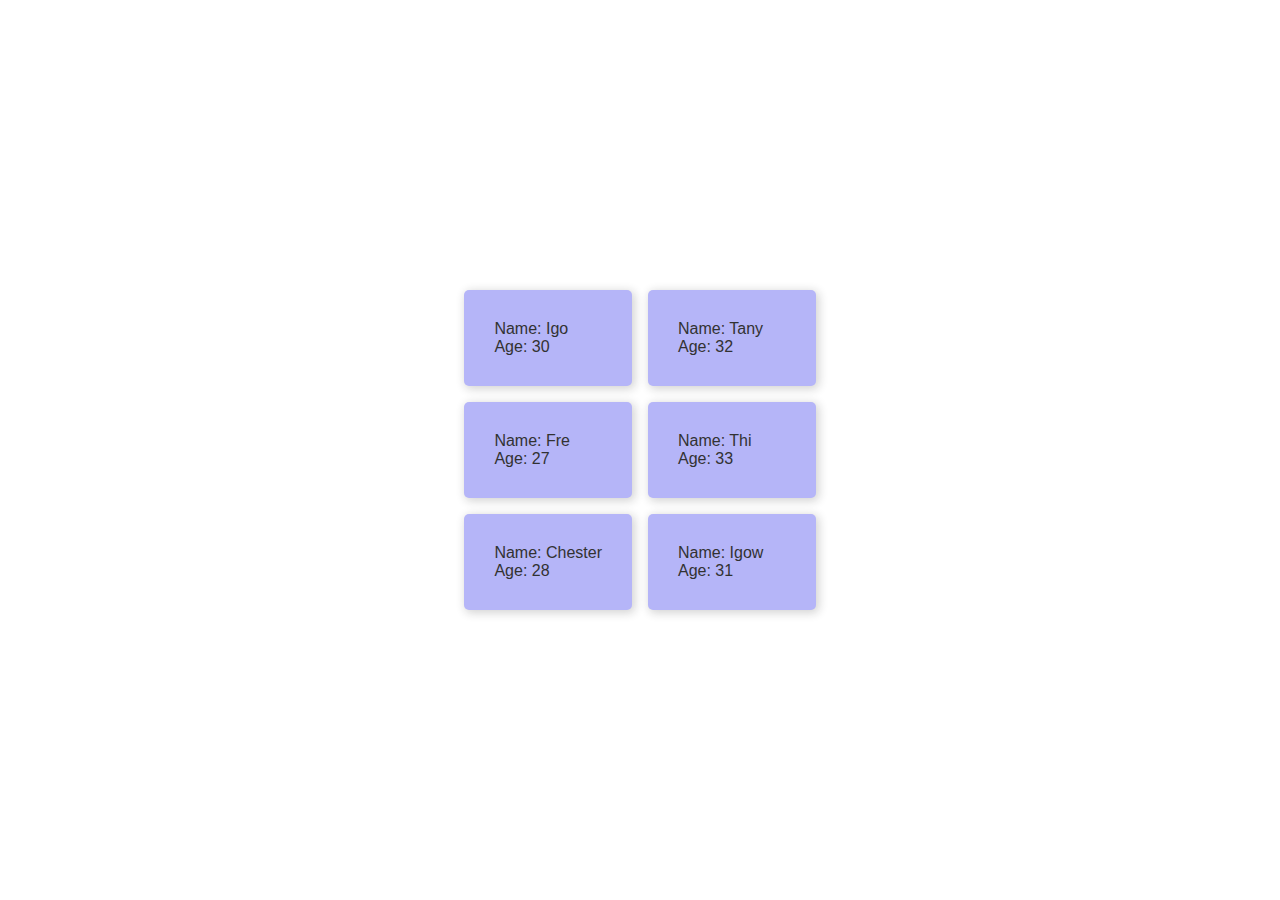
<file: Generate-Info-Cards/index.html>
<!DOCTYPE html>
<html lang="en">
	<head>
		<meta charset="UTF-8" />
		<meta http-equiv="X-UA-Compatible" content="IE=edge" />
		<meta name="viewport" content="width=device-width, initial-scale=1.0" />
		<title>Generate Info Cards</title>
		<link rel="stylesheet" href="/Generate-Info-Cards/styles.css" />
		<script src="/Generate-Info-Cards/index.js" defer></script>
	</head>
	<body>
		<div class="info"></div>
	</body>
</html>
</file>
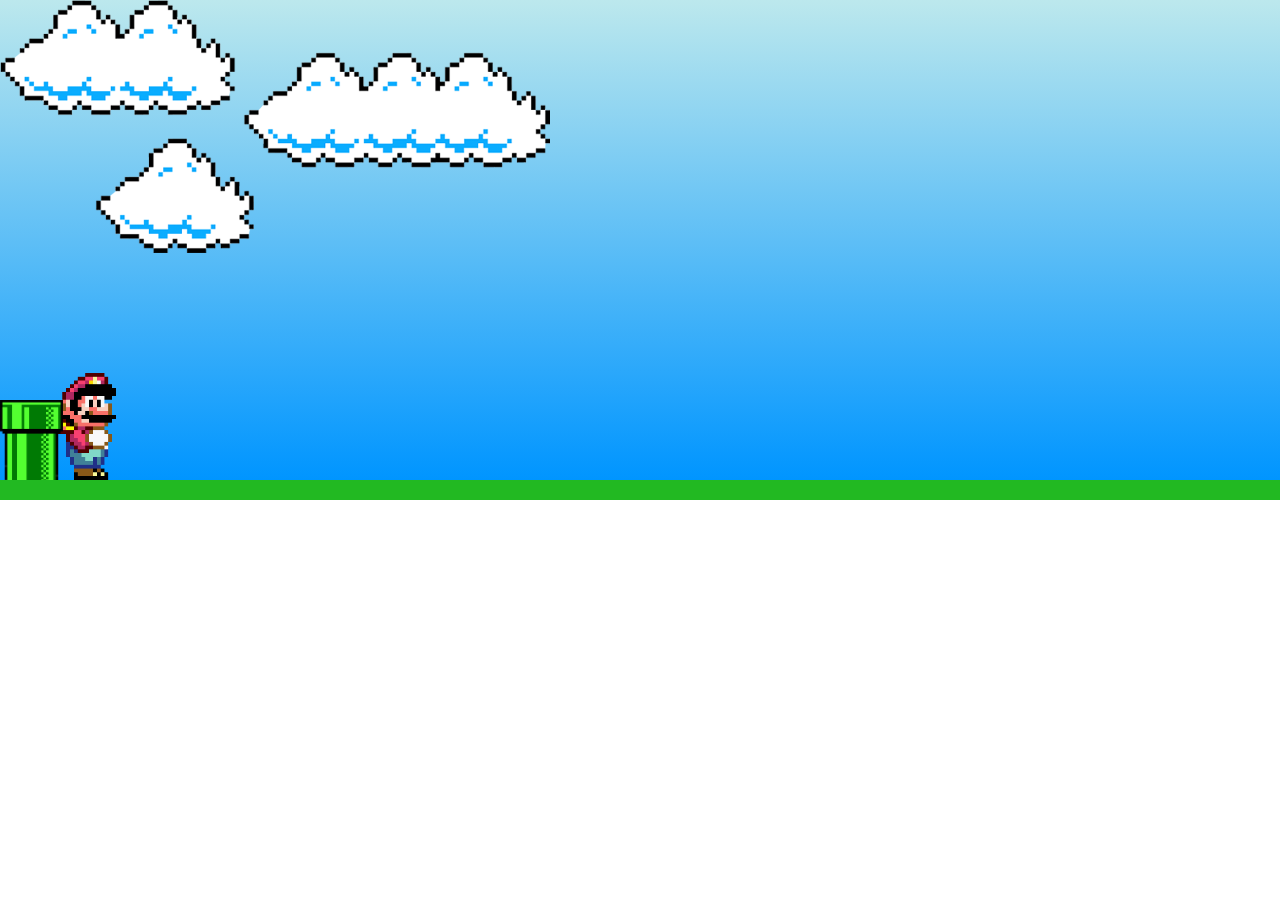
<file: Mario-Jump/index.html>
<!DOCTYPE html>
<html lang="en">
	<head>
		<meta charset="UTF-8" />
		<meta http-equiv="X-UA-Compatible" content="IE=edge" />
		<meta name="viewport" content="width=device-width, initial-scale=1.0" />
		<link rel="preconnect" href="https://fonts.googleapis.com" />
		<link rel="preconnect" href="https://fonts.gstatic.com" crossorigin />
		<link
			href="https://fonts.googleapis.com/css2?family=DotGothic16&display=swap"
			rel="stylesheet"
		/>
		<title>Mario</title>
		<link rel="stylesheet" href="/Mario-Jump/styles.css" />
		<script src="/Mario-Jump/index.js" defer></script>
	</head>

	<body>
		<div class="game-board">
			<img src="/Mario-Jump/images/clouds.png" class="clouds" />
			<img src="/Mario-Jump/images/mario.gif" class="mario" />
			<img src="/Mario-Jump/images/pipe.png" class="pipe" />

			<div class="game-over-container hidden">
				<h1>Game-Over</h1>
				<h2>Your Score: <span class="score">0</span></h2>
				<button class="btn">Restart</button>
			</div>
		</div>
		<footer>
			<!-- Original Idea From: https://youtu.be/r9buAwVBDhA -->
		</footer>
	</body>
</html>
</file>
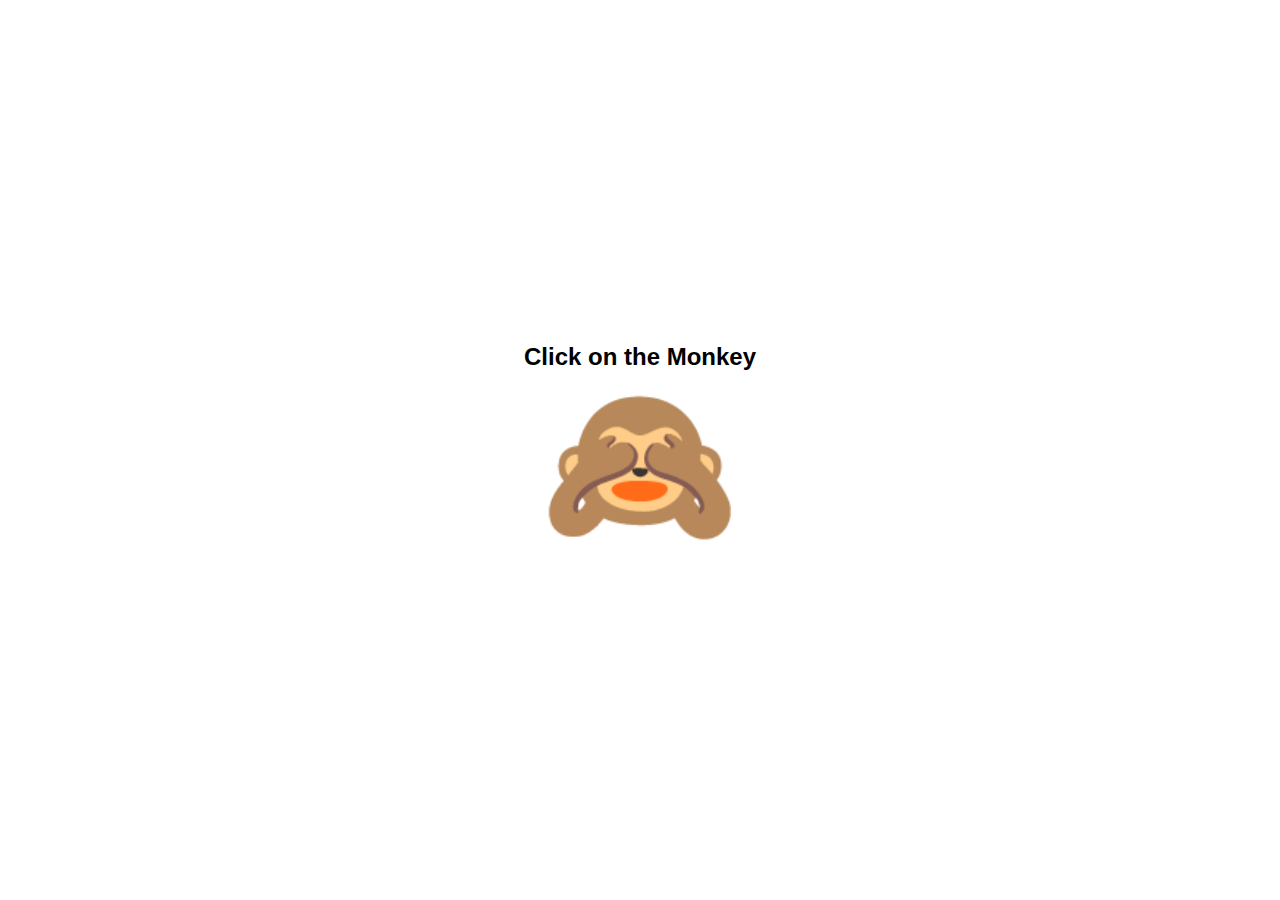
<file: Monkey-Emoji/index.html>
<!DOCTYPE html>
<html lang="en">
	<head>
		<meta charset="UTF-8" />
		<meta http-equiv="X-UA-Compatible" content="IE=edge" />
		<meta name="viewport" content="width=device-width, initial-scale=1.0" />
		<title>Click on the Monkey!</title>
		<link rel="stylesheet" href="/Monkey-Emoji/styles.css" />
	</head>
	<body>
		<h2>Click on the Monkey</h2>
		<div class="emoji">🙈</div>
		<!-- <div class="emoji open">🙉</div> -->
		<script src="/Monkey-Emoji/index.js" defer></script>
	</body>
</html>
</file>
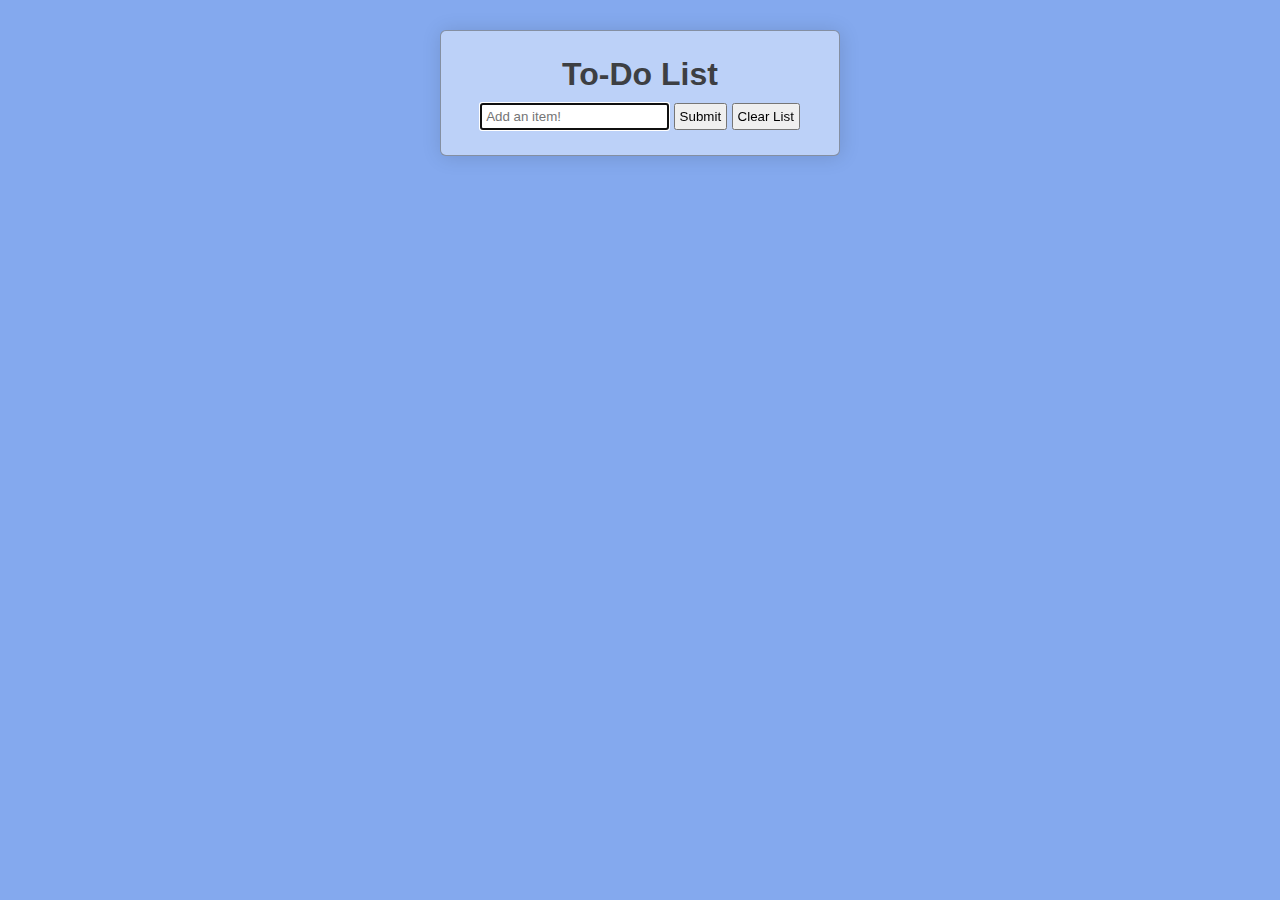
<file: To-Do-List/index.html>
<!DOCTYPE html>
<html lang="en">
	<head>
		<meta charset="UTF-8" />
		<meta http-equiv="X-UA-Compatible" content="IE=edge" />
		<meta name="viewport" content="width=device-width, initial-scale=1.0" />
		<title>To-Do List</title>
		<link rel="stylesheet" href="/To-Do-List/styles.css" />
		<script src="/To-Do-List/index.js" defer></script>
	</head>
	<body>
		<div class="container">
			<h1>To-Do List</h1>
			<div>
				<input
					class="text-input"
					type="text"
					placeholder="Add an item!"
					autofocus
					required="true"
					maxlength="22"
				/>
				<button class="submit-btn">Submit</button>
				<button class="clear-list-btn">Clear List</button>
			</div>
		</div>

		<div class="list-container">
			<ul class="to-do-list"></ul>
		</div>
	</body>
</html>
</file>
<file: Generate-Info-Cards/styles.css>
html {
	box-sizing: border-box;
}

*,
*::before,
*::after {
	box-sizing: inherit;
	margin: 0;
	padding: 0;
}

body {
	font-family: sans-serif;
	display: flex;
	flex-direction: column;
	justify-content: center;
	align-items: center;
	height: 100vh;
}

.info {
	display: grid;
	grid-template-columns: 1fr 1fr;
	gap: 1rem;
	padding: 2rem;
}

.info div {
	background-color: rgb(181, 181, 248);
	padding: 30px;
	border-radius: 5px;
	box-shadow: 2px 2px 10px 1px rgba(28, 28, 28, 0.193);
	color: rgb(50, 50, 50);
}
</file>
<file: Mario-Jump/styles.css>
* {
	margin: 0;
	padding: 0;
	box-sizing: border-box;
	font-family: 'DotGothic16', sans-serif;
}

.game-board {
	width: 100%;
	height: 500px;
	border-bottom: 20px solid rgb(34, 185, 34);
	background: linear-gradient(rgb(188, 232, 237), rgb(0, 149, 255));
	margin: 0 auto;
	position: relative;
	overflow: hidden;
}

.clouds {
	position: absolute;
	width: 550px;
	animation: clouds 20s infinite linear;
}

.pipe {
	position: absolute;
	bottom: 0;
	height: 80px;
	animation: pipe-animation 1.2s infinite linear;
}

.mario {
	position: absolute;
	width: 140px;
	bottom: 0;
}

.jump {
	animation: jump 500ms ease-out;
}

.game-over-container {
	position: relative;
	height: 250px;
	width: 400px;
	background-color: rgb(21, 0, 255);
	border: 10px solid rgb(51, 255, 0);
	margin: 100px auto;
	text-align: center;
}

.game-over-container h1 {
	color: rgb(255, 0, 0);
	font-size: 4rem;
}

.game-over-container h2 {
	color: rgb(255, 251, 0);
	font-size: 1.7rem;
	margin: 1rem;
}

.btn {
	padding: 2px 10px;
	font-size: 1.3rem;
	border: 2px solid green;
	background: rgb(105, 255, 68);
}

.btn:hover {
	background: rgb(153, 255, 221);
}

.hidden {
	display: none;
}

/* --- Keyframes --- */
@keyframes pipe-animation {
	from {
		right: -80px;
	}

	to {
		right: 100%;
	}
}

@keyframes jump {
	0% {
		bottom: 0;
	}

	40% {
		bottom: 180px;
	}

	50% {
		bottom: 190px;
	}

	60% {
		bottom: 180px;
	}

	100% {
		bottom: 0;
	}
}

@keyframes clouds {
	from {
		right: -550px;
	}

	to {
		right: 100%;
	}
}
</file>
<file: Monkey-Emoji/styles.css>
html {
	box-sizing: border-box;
}

*,
*::before,
*::after {
	box-sizing: inherit;
	margin: 0;
	padding: 0;
}

body {
	font-family: sans-serif;
	display: flex;
	flex-direction: column;
	justify-content: center;
	align-items: center;
	height: 100vh;
}

.emoji {
	font-size: 10rem;
	cursor: pointer;
	user-select: none;
}
</file>
<file: To-Do-List/styles.css>
html {
	font-size: 62.5%;
	box-sizing: border-box;
}

*,
*::before,
*::after {
	box-sizing: inherit;
	margin: 0;
	padding: 0;
}

body {
	font-family: sans-serif;
	font-size: 1.6rem;
	color: #3d3f43;
	background-color: #84a9ee;
}

.container {
	max-width: 400px;
	padding: 25px;
	margin: 30px auto 30px auto;
	text-align: center;
	background-color: #bcd1f8;
	border-radius: 6px;
	border: 1px solid #4a4a4a7e;
	box-shadow: 1px 1px 20px 0px #00000021;
}

.container h1 {
	margin-bottom: 10px;
}

.container input,
.container button {
	padding: 4px;
}

/* list  */
.container ul {
	text-align: initial;
}

.list-container {
	max-width: 400px;
	padding: 5px;
	margin: 30px auto 30px auto;
}

.to-do-list li {
	display: grid;
	grid-template-columns: 37px 4fr 1fr;
	/* grid-template-rows: auto; */
	grid-template-areas: 'check item button';
	justify-content: space-between;
	align-items: center;
	padding: 5px;
	margin: 7px;
	text-decoration: solid;
	background-color: #d4e1f9;
	border-radius: 6px;
	border: 1px solid #4a4a4a7e;
	box-shadow: 1px 1px 20px 0px #00000021;
}

.div-btns {
	grid-area: button;
	display: flex;
}

.to-do-list button {
	padding: 3px 5px 3px 5px;
	margin-left: 5px;
}

.clear-item-btn {
	content: x;
}

.done-item-btn {
	content: Done;
}

.check {
	grid-area: check;
	font-size: 2rem;
	margin-left: 5px;
}
</file>
